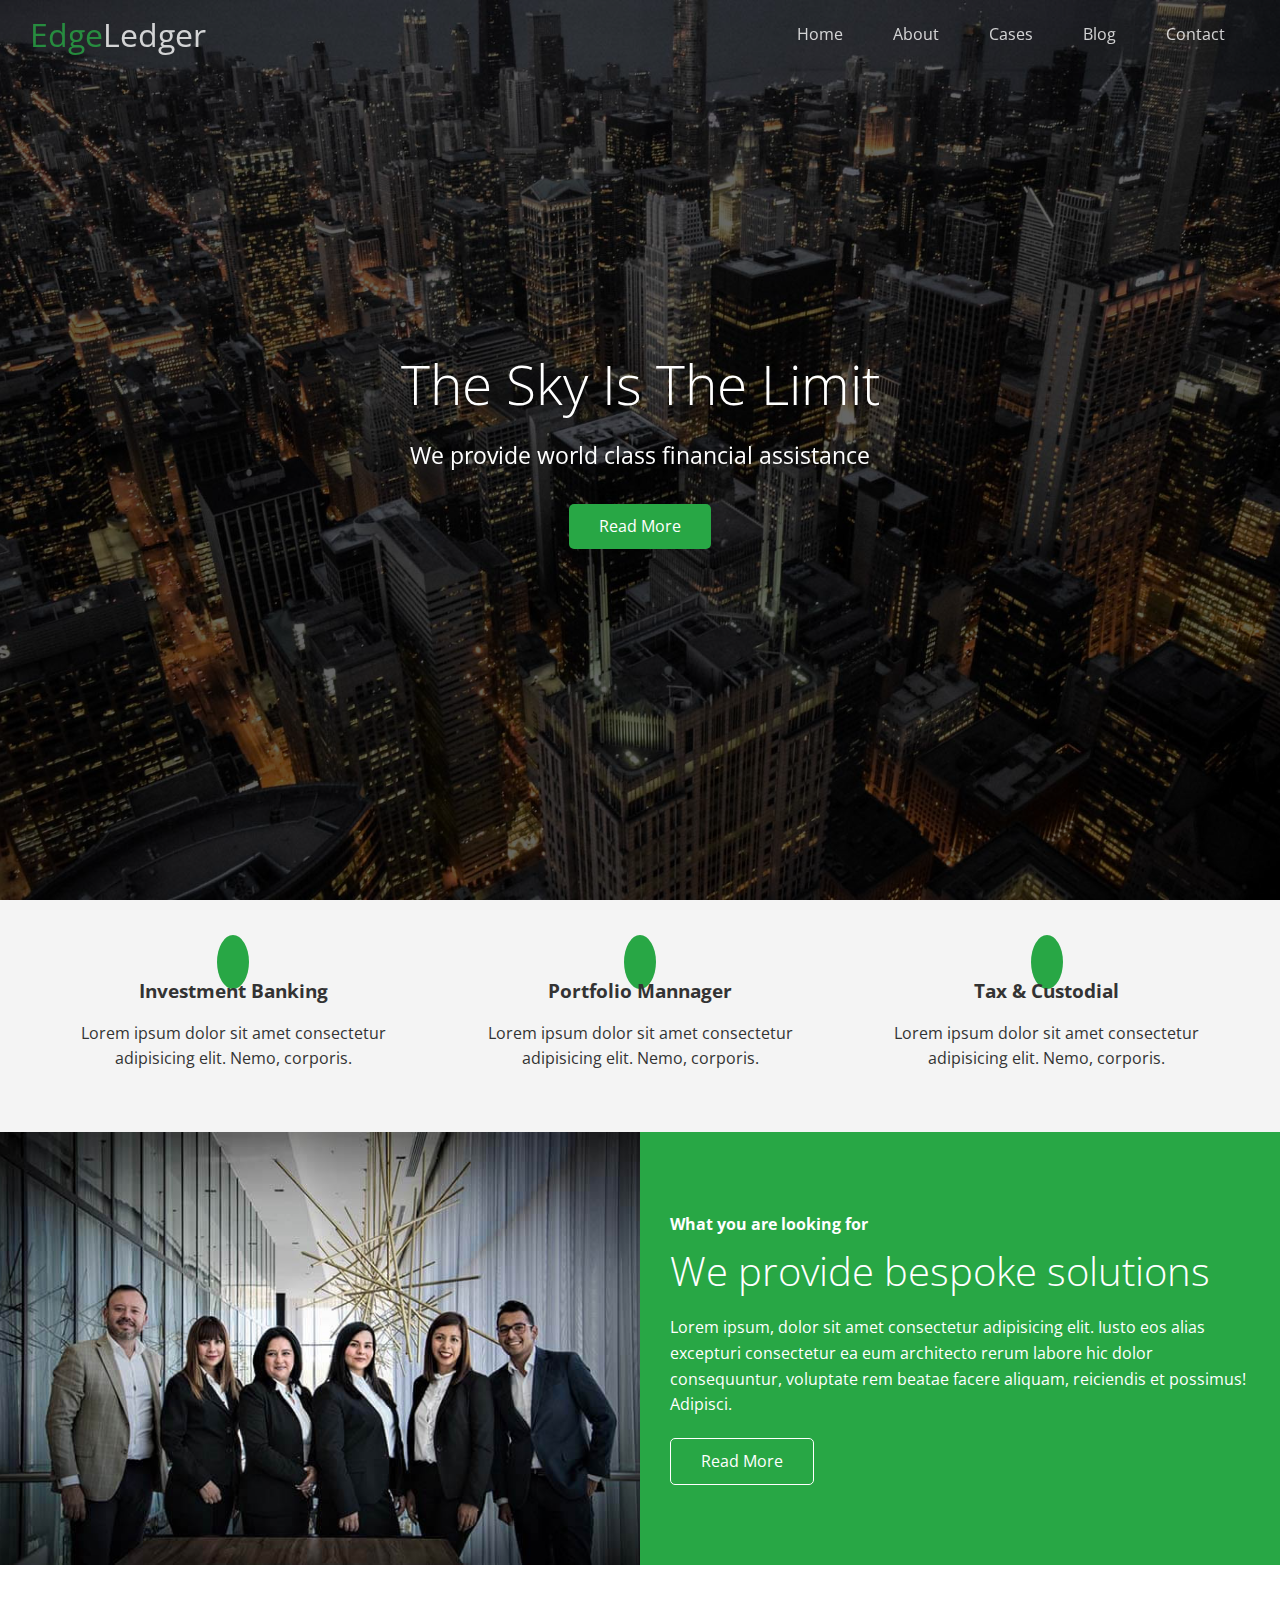
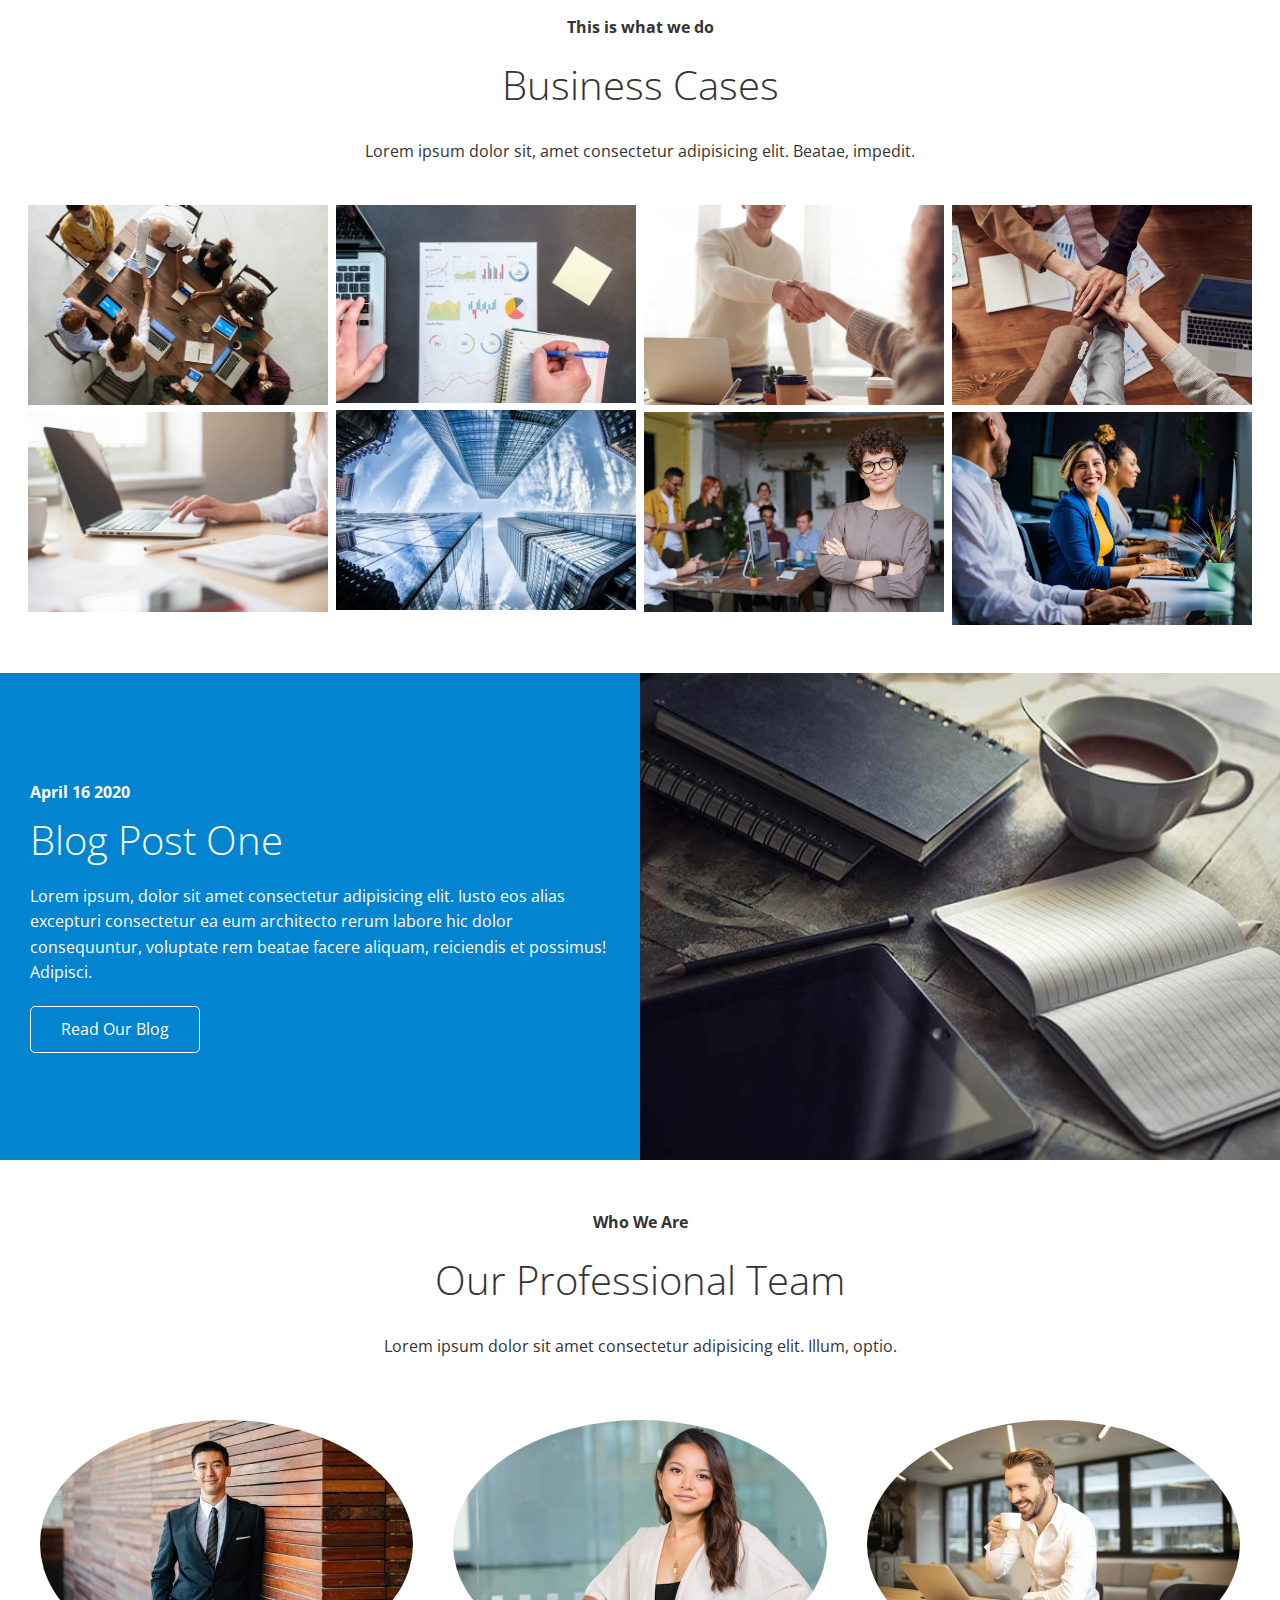
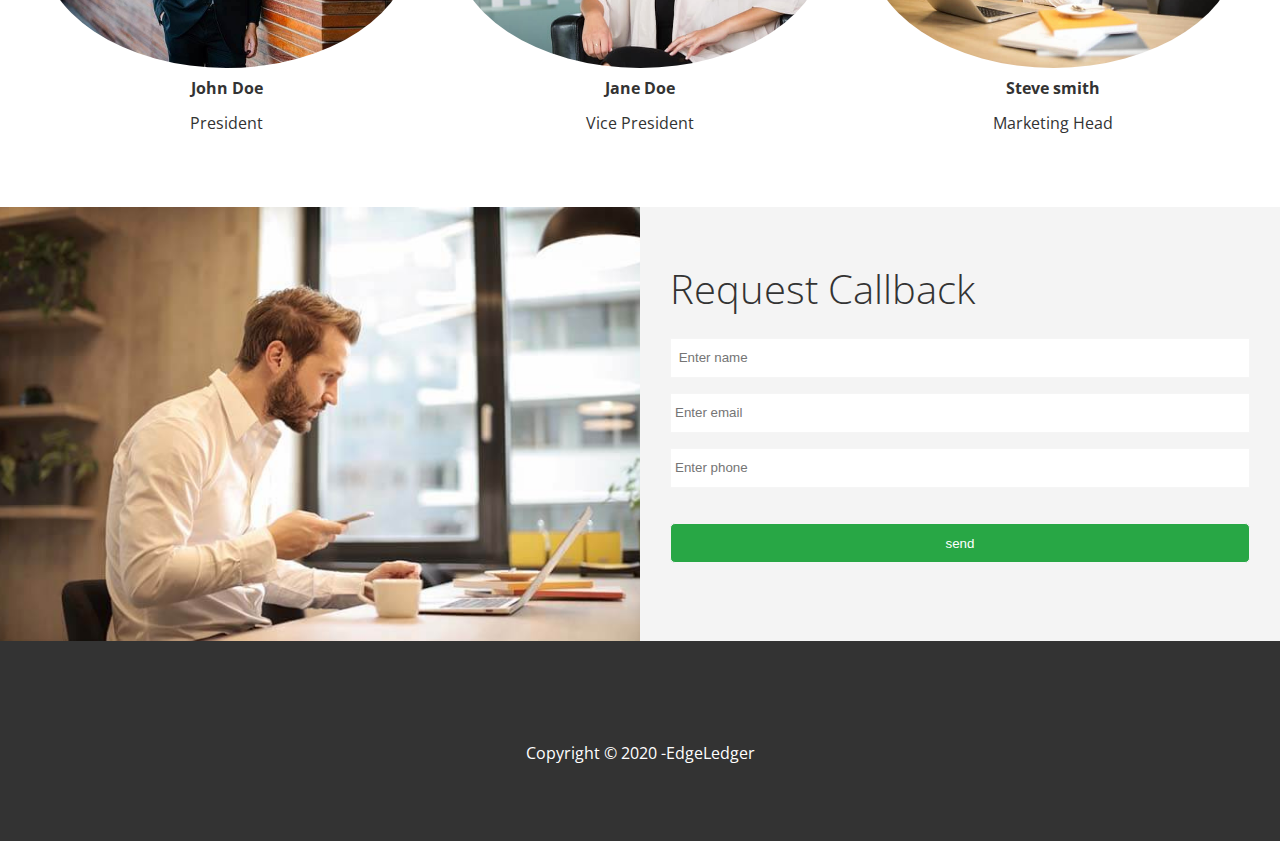
<file: index.html>
<!DOCTYPE html>
<html lang="en">
<head>
    <meta charset="UTF-8">
    <meta http-equiv="X-UA-Compatible" content="IE=edge">
    <meta name="viewport" content="width=device-width, initial-scale=1.0">
    <link rel="shortcut icon"  type="image/x-icon" href="/favicon.ico" />
    <link rel="stylesheet" href="https://cdnjs.cloudflare.com/ajax/libs/font-awesome/5.15.3/css/all.min.css"
        integrity="sha512-iBBXm8fW90+nuLcSKlbmrPcLa0OT92xO1BIsZ+ywDWZCvqsWgccV3gFoRBv0z+8dLJgyAHIhR35VZc2oM/gI1w=="
        crossorigin="anonymous" referrerpolicy="no-referrer" />

    <link rel="stylesheet" href="css/lightbox.min.css">
    <link rel="stylesheet" href="css/utility.css">
    <link rel="stylesheet" href="css/style.css">
    <title>Welcome To EdgeLedger</title>
</head>
<body id="home">
    <header class="hero">
        <div id="navbar" class="navbar top">
            <h1 class="logo">
               <span class="text-primary"> <i class="fas fa-book-open"></i> Edge</span>Ledger
            </h1>
            <nav>
                <ul>
                    <li><a href="#home">Home</a></li>
                        <li><a href="#about">About</a></li>
                            <li><a href="#cases">Cases</a></li>
                                <li><a href="#blog">Blog</a></li>
                                    <li><a href="#contact">Contact</a></li>
                </ul>
            </nav>
        </div>
        <div class="content">
            <h1>The Sky Is The Limit</h1>
            <p>We provide world class financial assistance</p>
            <a href="#about" class="btn"><i class="fas fa-chevron-right"></i>
            Read More</a>
        </div>
    </header>
    <main>
        <!-- About:icons -->
        <section id="about" class="icons bg-light">
            <div class="flex-items">
                <div>
                    <i class="fas fa-university fa-2x"></i>
                    <div>
                        <h3>Investment Banking</h3>
                        <p>Lorem ipsum dolor sit amet consectetur adipisicing elit. Nemo, corporis.</p>
                    </div>
                </div>
                    <div>
                        <i class="fas fa-book-reader fa-2x"></i>
                        <div>
                            <h3>Portfolio Mannager</h3>
                            <p>Lorem ipsum dolor sit amet consectetur adipisicing elit. Nemo, corporis.</p>
                        </div>
                </div>
                <div>
                    <i class="fas fa-pencil-alt fa-2x"></i>
                    <div>
                        <h3>Tax & Custodial</h3>
                        <p>Lorem ipsum dolor sit amet consectetur adipisicing elit. Nemo, corporis.</p>
                    </div>
            </div>
         </div>
            
        </section>
        <!-- About : solution -->
        <section class="solutions flex-columns">
            <div class="row">
                <div class="column">
                    <div class="column-1">
                        <img src="images/home/people.jpg" alt="">

                    </div>
                </div>
                <div class="column">
                    <div class="column-2 bg-primary">
                        <h4>What you are looking for</h4>
                        <h2>We provide bespoke solutions</h2>
                        <p>Lorem ipsum, dolor sit amet consectetur adipisicing elit. Iusto eos alias excepturi consectetur ea eum architecto rerum labore hic dolor consequuntur, voluptate rem beatae facere aliquam, reiciendis et possimus! Adipisci.</p>
                        <a href="#" class="btn btn-outline">
                         <i class="fas fa-chevron"></i>
                        Read More
                       </a>

                    </div>
                </div>
            </div>
        </section>
        <!-- cases -->
        <section id="cases" class="cases flex-grid section-padding">
            <header class="section-header">
                <h4>This is what we do</h4>
                <h2>Business Cases</h2>
                <p>Lorem ipsum dolor sit, amet consectetur adipisicing elit. Beatae, impedit.</p>
            </header>
            <div class="row">
                <div class="column">
                    <a href="images/cases/cases1.jpg" data-lightbox="cases"
                        data-title="Lorem ipsum dolor sit, amet consectetur adipisicing elit. Beatae, impedit.">
                        <img src="images/cases/cases1.jpg" alt="">
                    </a>
        
                    <a href="images/cases/cases2.jpg" data-lightbox="cases"
                        data-title="Lorem ipsum dolor sit, amet consectetur adipisicing elit. Beatae, impedit.">
                        <img src="images/cases/cases2.jpg" alt="">
                    </a>
                </div>
                <div class="column">
                    <a href="images/cases/cases3.jpg" data-lightbox="cases"
                        data-title="Lorem ipsum dolor sit, amet consectetur adipisicing elit. Beatae, impedit.">
                        <img src="images/cases/cases3.jpg" alt="">
                    </a>
                    <a href="images/cases/cases4.jpg" data-lightbox="cases"
                        data-title="Lorem ipsum dolor sit, amet consectetur adipisicing elit. Beatae, impedit.">
                        <img src="images/cases/cases4.jpg" alt="">
                    </a>
                </div>
                <div class="column">
                    <a href="images/cases/cases5.jpg" data-lightbox="cases"
                        data-title="Lorem ipsum dolor sit, amet consectetur adipisicing elit. Beatae, impedit.">
                        <img src="images/cases/cases5.jpg" alt="">
                    </a>
                    <a href="images/cases/cases6.jpg" data-lightbox="cases"
                        data-title="Lorem ipsum dolor sit, amet consectetur adipisicing elit. Beatae, impedit.">
                        <img src="images/cases/cases6.jpg" alt="">
                    </a>
                </div>
                <div class="column">
                    <a href="images/cases/cases7.jpg" data-lightbox="cases"
                        data-title="Lorem ipsum dolor sit, amet consectetur adipisicing elit. Beatae, impedit.">
                        <img src="images/cases/cases7.jpg" alt="">
                    </a>
                    <a href="images/cases/cases8.jpg" data-lightbox="cases"
                        data-title="Lorem ipsum dolor sit, amet consectetur adipisicing elit. Beatae, impedit.">
                        <img src="images/cases/cases8.jpg" alt="">
                    </a>
                </div>
            </div>
        </section>
       
        <!-- Blog section-->
        <section id="blog"  class="blog flex-columns flex-reverse">
            <div class="row">
                <div class="column">
                    <div class="column-1">
                        <img src="images/home/blog.jpg" alt="">
        
                    </div>
                </div>
                <div class="column">
                    <div class="column-2 bg-secondary">
                        <h4> April 16 2020 </h4>
                        <h2>Blog Post One</h2>
                        <p>Lorem ipsum, dolor sit amet consectetur adipisicing elit. Iusto eos alias excepturi consectetur ea
                            eum architecto rerum labore hic dolor consequuntur, voluptate rem beatae facere aliquam, reiciendis
                            et possimus! Adipisci.</p>
                        <a href="blog.html" class="btn btn-outline">
                            <i class="fas fa-chevron"></i>
                            Read Our Blog
                        </a>
        
                    </div>
                </div>
            </div>
        </section>

        <!-- Team -->
        <section id="team" class="team  section-padding">
            <header class="section-header">
                <h4>Who We Are</h4>
                <h2>Our Professional Team</h2>
                <p>Lorem ipsum dolor sit amet consectetur adipisicing elit. Illum, optio.</p>
            </header>
            <div class="flex-items">
                <div>
                    <img src="images/team/person1.jpg" alt="">
                    <h4> John Doe </h4>
                    <p> President </p>
                </div>
                <div>
                    <img src="images/team/person2.jpg" alt="">
                    <h4> Jane  Doe </h4>
                    <p> Vice President </p>
                </div>
                <div>
                    <img src="images/team/person3.jpg" alt="">
                    <h4>Steve smith</h4>
                    <p>Marketing Head</p>
                </div>
            </div>
        </section>
                <!-- Contact -->
                <section id="contact" class="contact flex-columns">
                    <div class="row">
                        <div class="column">
                            <div class="column-1">
                                <img src="images/home/contact.jpg" alt="">
                
                            </div>
                        </div>
                        <div class="column">
                            <div class="column-2 bg-light">
                                <h2>Request Callback</h2>
                               <form action="" class="callback-form">
                                   <div class="form-control">
                                       <label for="name"></label>
                                       <input type="text" name="name" id="name"
                                       placeholder=" Enter name">
                                   </div>
                                    <div class="form-control">
                                        <label for="email"></label>
                                        <input type="email" name="email" id="email" placeholder="Enter email">
                                    </div>
                                    <div class="form-control">
                                        <label for="phone"></label>
                                        <input type="text" name="phone" id="phone" placeholder="Enter phone">
                                    </div>
                                    <input type="submit" value="send" id="submit"
                                    class="btn">
                               </form>
                            </div>
                        </div>
                    </div>
                </section>
        </main>
        <footer class="footer bg-dark">
            <div class="social">
                <a href="#"><i class="fab fa-facebook fa-2x"></i></a>
                <a href="#"><i class="fab fa-twitter fa-2x"></i></a>
                <a href="#"><i class="fab fa-youtube fa-2x"></i></a>
                <a href="#"><i class="fab fa-linkedin fa-2x"></i></a>
            </div>
            <p>Copyright &copy; 2020 -EdgeLedger</p>
        </footer>

        <script src="https://code.jquery.com/jquery-3.6.0.min.js"
            integrity="sha256-/xUj+3OJU5yExlq6GSYGSHk7tPXikynS7ogEvDej/m4=" crossorigin="anonymous"></script>
            <script src="js/lightbox.min.js"></script>
        <script>
            const navbar = document.getElementById('navbar');
            let scrolled = false;

            window.onscroll = function() {
                if(window.pageYOffset > 100) {
                    navbar.classList.remove('top');
                    if(!scrolled) {
                        navbar.style.transform = 'translateY(-70px)';
                    }
                    setTimeout(function(){
                        navbar.style.transform = 'translateY(0)';
                        scrolled = true;
                    }, 200);
                } else {
                    navbar.classList.add('top');
                    scrolled = false;
                }
            };

            // smooth scrolling

            $('#navbar a, .btn') .on('click', function (e){
                if (this.hash !== ''){
                    e.preventDefault();

                    const hash = this.hash; 
                    $('html,body').animate(
                        {
                            scrollTop: $(hash).offset().top - 100,
                        },
                        800
                    );
                }
            });
        </script>
</body>
</html>
</file>
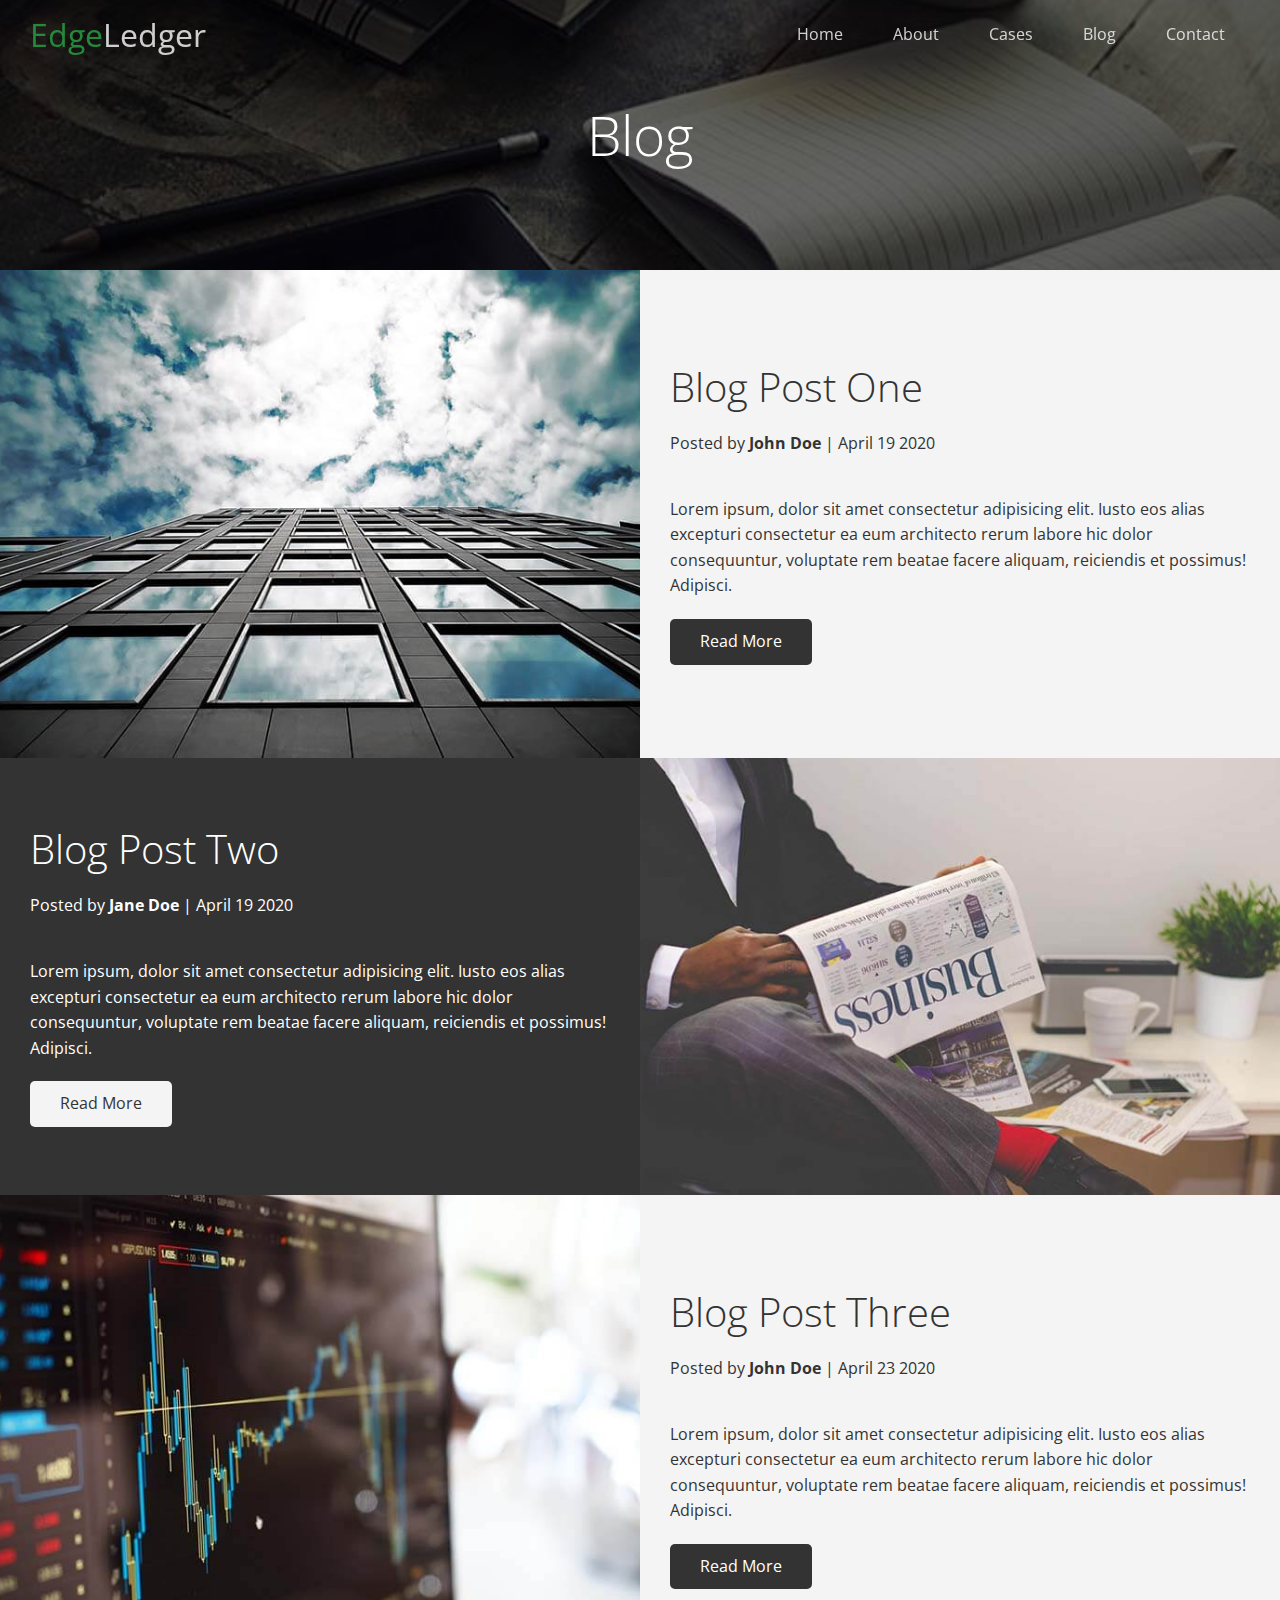
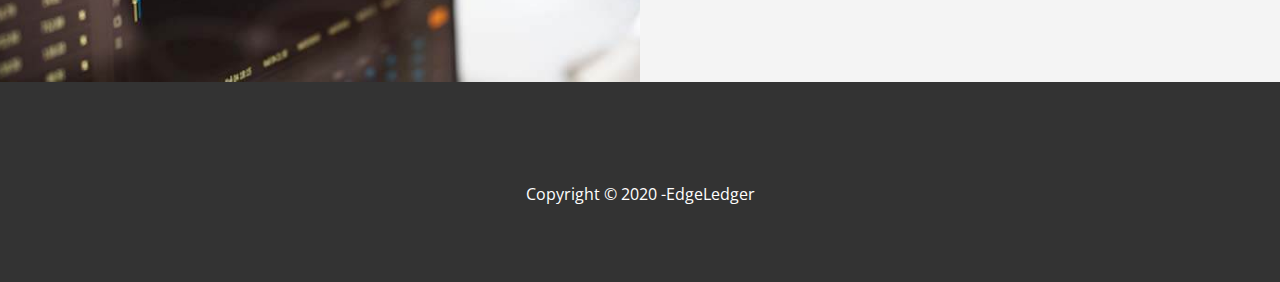
<file: blog.html>
<!DOCTYPE html>
<html lang="en">

<head>
    <meta charset="UTF-8">
    <meta http-equiv="X-UA-Compatible" content="IE=edge">
    <meta name="viewport" content="width=device-width, initial-scale=1.0">
    <link rel="stylesheet" href="https://cdnjs.cloudflare.com/ajax/libs/font-awesome/5.15.3/css/all.min.css"
        integrity="sha512-iBBXm8fW90+nuLcSKlbmrPcLa0OT92xO1BIsZ+ywDWZCvqsWgccV3gFoRBv0z+8dLJgyAHIhR35VZc2oM/gI1w=="
        crossorigin="anonymous" referrerpolicy="no-referrer" />
    <link rel="stylesheet" href="css/utility.css">
    <link rel="stylesheet" href="css/style.css">
    <title>Read Our Blog</title>
</head>

<body id="home">
    <header class="hero blog">
        <div id="navbar" class="navbar top">
            <h1 class="logo">
                <span class="text-primary"> <i class="fas fa-book-open"></i> Edge</span>Ledger
            </h1>
            <nav>
                <ul>
                    <li><a href="#index.html">Home</a></li>
                    <li><a href="index.html#about">About</a></li>
                    <li><a href="index.html#cases">Cases</a></li>
                    <li><a href="index.html#blog">Blog</a></li>
                    <li><a href="index.html#contact">Contact</a></li>
                </ul>
            </nav>
        </div>
        <div class="content">
            <h1>Blog</h1>
          
        </div>
    </header>
    <main>
        <!-- article -->
        <article class=" flex-columns">
            <div class="row">
                <div class="column">
                    <div class="column-1">
                        <img src="images/blog/blog1.jpg" alt="">
        
                    </div>
                </div>
                <div class="column">
                    <div class="column-2 bg-light">
                      
                        <h2>Blog Post One</h2>
                        <p class="meta">
                            <i class="fas fa-user"></i>Posted by <strong>John
                             Doe</strong> | April 19 2020
                        </p>
                        <p>Lorem ipsum, dolor sit amet consectetur adipisicing elit. Iusto eos alias excepturi consectetur ea
                            eum architecto rerum labore hic dolor consequuntur, voluptate rem beatae facere aliquam, reiciendis
                            et possimus! Adipisci.</p>
                        <a href="post.html" class="btn btn-dark">
                            <i class="fas fa-chevron"></i>
                            Read More
                        </a>
        
                    </div>
                </div>
            </div>
        </article>
        <article class="flex-columns flex-reverse">
            <div class="row">
                <div class="column">
                    <div class="column-1">
                        <img src="images/blog/blog2.jpg" alt="">
        
                    </div>
                </div>
                <div class="column">
                    <div class="column-2 bg-dark">
        
                        <h2>Blog Post Two</h2>
                        <p class="meta">
                            <i class="fas fa-user"></i>Posted by <strong>Jane
                                Doe</strong> | April 19 2020
                        </p>
                        <p>Lorem ipsum, dolor sit amet consectetur adipisicing elit. Iusto eos alias excepturi consectetur ea
                            eum architecto rerum labore hic dolor consequuntur, voluptate rem beatae facere aliquam, reiciendis
                            et possimus! Adipisci.</p>
                        <a href="post.html" class="btn btn-light">
                            <i class="fas fa-chevron"></i>
                            Read More
                        </a>
        
                    </div>
                </div>
            </div>
        </article>
        <!-- article -->
        <article class=" flex-columns">
            <div class="row">
                <div class="column">
                    <div class="column-1">
                        <img src="images/blog/blog3.jpg" alt="">
        
                    </div>
                </div>
                <div class="column">
                    <div class="column-2 bg-light">
        
                        <h2>Blog Post Three</h2>
                        <p class="meta">
                            <i class="fas fa-user"></i>Posted by <strong>John
                                Doe</strong> | April 23 2020
                        </p>
                        <p>Lorem ipsum, dolor sit amet consectetur adipisicing elit. Iusto eos alias excepturi consectetur ea
                            eum architecto rerum labore hic dolor consequuntur, voluptate rem beatae facere aliquam, reiciendis
                            et possimus! Adipisci.</p>
                        <a href="post.html" class="btn btn-dark">
                            <i class="fas fa-chevron"></i>
                            Read More
                        </a>
        
                    </div>
                </div>
            </div>
        </article>
    </main>
    
       


    <footer class="footer bg-dark">
        <div class="social">
            <a href="#"><i class="fab fa-facebook fa-2x"></i></a>
            <a href="#"><i class="fab fa-twitter fa-2x"></i></a>
            <a href="#"><i class="fab fa-youtube fa-2x"></i></a>
            <a href="#"><i class="fab fa-linkedin fa-2x"></i></a>
        </div>
        <p>Copyright &copy; 2020 -EdgeLedger</p>
    </footer>
    <script>
        const navbar = document.getElementById('navbar');
            let scrolled = false;

            window.onscroll = function () {
                if (window.pageYOffset > 100) {
                    navbar.classList.remove('top');
                    if (!scrolled) {
                        navbar.style.transform = 'translateY(-70px)';
                    }
                    setTimeout(function () {
                        navbar.style.transform = 'translateY(0)';
                        scrolled = true;
                    }, 200);
                } else {
                    navbar.classList.add('top');
                    scrolled = false;
                }
            };
    </script>
</body>

</html>
</file>
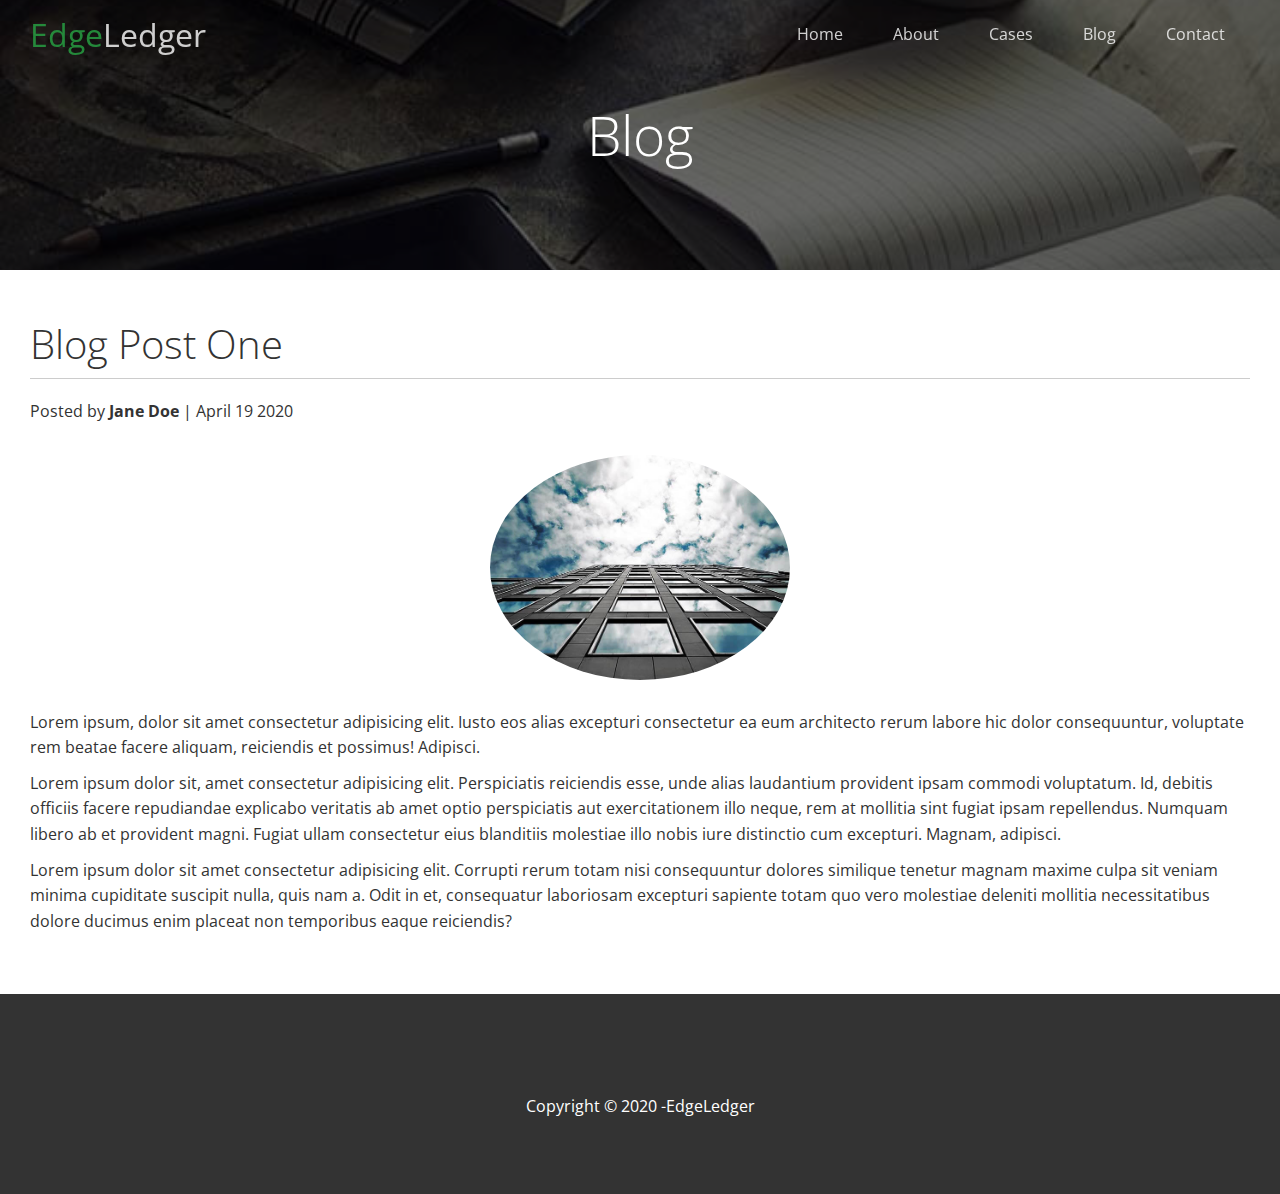
<file: post.html>
<!DOCTYPE html>
<html lang="en">

<head>
    <meta charset="UTF-8">
    <meta http-equiv="X-UA-Compatible" content="IE=edge">
    <meta name="viewport" content="width=device-width, initial-scale=1.0">
    <link rel="stylesheet" href="https://cdnjs.cloudflare.com/ajax/libs/font-awesome/5.15.3/css/all.min.css"
        integrity="sha512-iBBXm8fW90+nuLcSKlbmrPcLa0OT92xO1BIsZ+ywDWZCvqsWgccV3gFoRBv0z+8dLJgyAHIhR35VZc2oM/gI1w=="
        crossorigin="anonymous" referrerpolicy="no-referrer" />
    <link rel="stylesheet" href="css/utility.css">
    <link rel="stylesheet" href="css/style.css">
    <title>Post One</title>
</head>

<body id="home">
    <header class="hero blog">
        <div id="navbar" class="navbar top">
            <h1 class="logo">
                <span class="text-primary"> <i class="fas fa-book-open"></i> Edge</span>Ledger
            </h1>
            <nav>
                <ul>
                    <li><a href="#index.html">Home</a></li>
                    <li><a href="index.html#about">About</a></li>
                    <li><a href="index.html#cases">Cases</a></li>
                    <li><a href="index.html#blog">Blog</a></li>
                    <li><a href="index.html#contact">Contact</a></li>
                </ul>
            </nav>
        </div>
        <div class="content">
            <h1>Blog</h1>

        </div>
    </header>
    <main>
       <section class="post">
           <h2>Blog Post One</h2>
            <p class="meta">
                <i class="fas fa-user"></i>Posted by <strong>Jane
                    Doe</strong> | April 19 2020
            </p>
            <img src="images/blog/blog1.jpg" alt="">
            <p>Lorem ipsum, dolor sit amet consectetur adipisicing elit. Iusto eos alias excepturi consectetur ea
                eum architecto rerum labore hic dolor consequuntur, voluptate rem beatae facere aliquam, reiciendis
                et possimus! Adipisci.</p>
                <p>Lorem ipsum dolor sit, amet consectetur adipisicing elit. Perspiciatis reiciendis esse, unde alias laudantium provident ipsam commodi voluptatum. Id, debitis officiis facere repudiandae explicabo veritatis ab amet optio perspiciatis aut exercitationem illo neque, rem at mollitia sint fugiat ipsam repellendus. Numquam libero ab et provident magni. Fugiat ullam consectetur eius blanditiis molestiae illo nobis iure distinctio cum excepturi. Magnam, adipisci.</p>
                <p>Lorem ipsum dolor sit amet consectetur adipisicing elit. Corrupti rerum totam nisi consequuntur dolores similique tenetur magnam maxime culpa sit veniam minima cupiditate suscipit nulla, quis nam a. Odit in et, consequatur laboriosam excepturi sapiente totam quo vero molestiae deleniti mollitia necessitatibus dolore ducimus enim placeat non temporibus eaque reiciendis?</p>
       </section>
    </main>




    <footer class="footer bg-dark">
        <div class="social">
            <a href="#"><i class="fab fa-facebook fa-2x"></i></a>
            <a href="#"><i class="fab fa-twitter fa-2x"></i></a>
            <a href="#"><i class="fab fa-youtube fa-2x"></i></a>
            <a href="#"><i class="fab fa-linkedin fa-2x"></i></a>
        </div>
        <p>Copyright &copy; 2020 -EdgeLedger</p>
    </footer>
    <script>
        const navbar = document.getElementById('navbar');
            let scrolled = false;

            window.onscroll = function () {
                if (window.pageYOffset > 100) {
                    navbar.classList.remove('top');
                    if (!scrolled) {
                        navbar.style.transform = 'translateY(-70px)';
                    }
                    setTimeout(function () {
                        navbar.style.transform = 'translateY(0)';
                        scrolled = true;
                    }, 200);
                } else {
                    navbar.classList.add('top');
                    scrolled = false;
                }
            };
    </script>
</body>

</html>
</file>
<file: css/utility.css>
/* Text color*/
.text-primary {
    color: #28a745;
}

.text-secondary {
    color: #0284d0;
}

/* Button */
.btn {
    cursor: pointer;
    display: inline-block;
    padding: 10px 30px;
    color: #fff;
    background-color:  #28a745;
    border: none;
    border-radius: 5px;
}

.btn:hover {
    opacity: 0.9;
}


.btn-primary, .bg-primary {
    background: #28a745;
    color: #fff;
}
.btn-secondary, .bg-secondary {
    background:#0284d0;
    color: #fff;
}
.btn-dark, .bg-dark {
    background:#333;
    color: #fff;
}
.btn-light, .bg-light {
    background: #f4f4f4;
    color: #333;
}

.btn-outline {
    background: transparent;
    border: 1px solid #fff;
}

/* Flex items */
.flex-items {
    display: flex;
    text-align: center;
    justify-content: center;
    text-align: center;
    height: 100%;

}

.flex-items > div {
    padding: 20px;
}

/* Flex columns */
.flex-columns.flex-reverse .row{
    flex-direction: row-reverse;
}
.flex-columns .row {
    display: flex;
    flex-direction: row;
    flex-wrap: wrap;
    width: 100%;

}

.flex-columns .column {
    display: flex;
    flex-direction: column;
    flex-basis: 100%;
    flex: 1;
}
.flex-columns .column .column-1, 
.flex-columns .column  .column-2 {
    height: 100%;
}

.flex-columns img {
    width: 100%;
    height: 100%;
    object-fit: cover;
}

.flex-columns .column-2 {
    display: flex;
    flex-direction: column;
    align-items: flex-start;
    justify-content: center;
    padding: 30px;
}

.flex-columns h2 {
    font-size: 40px;
    font-weight: 100; 
}

.flex-columns h4 {
    margin-bottom: 10px;
}

.flex-columns p {
    margin: 20px 0;
}

/* section header */
.section-header {
    padding: 30px;
    display: flex;
    flex-direction: column;
    align-items: center;
    justify-content: center;
    text-align: center;
}

.section-header h2 {
    font-size: 40px;
    margin: 20px 0;
}

.section-padding {
    padding: 20px 20px 40px;
}

/* Flex grid */
.flex-grid .row {
    display: flex;
    flex: wrap;
    padding: 0 4px;
}

.flex-grid .column {
    flex: 25%;
    max-width: 25%;
    padding: 0 4px;

}
</file>
<file: css/style.css>
@import url("https://fonts.googleapis.com/css2?family=Open+Sans:wght@300;400&display=swap");

* {
  box-sizing: border-box;
  padding: 0;
  margin: 0;
}

body {
  font-family: "Open Sans", sans-serif;
  background: #fff;
  color: #333;
  line-height: 1.6;
}

ul {
  list-style: none;
}

a {
  color: #333;
  text-decoration: none;
}

h1,
h2 {
  font-weight: 300;
  line-height: 1.2;
}

p {
  margin: 10px 0;
}

img {
  width: 100%;
}

/* Navbar */
.navbar {
  display: flex;
  align-items: center;
  justify-content: space-between;
  background-color: #333;
  color: #fff;
  opacity: 0.8;
  width: 100%;
  height: 70px;
  position: fixed;
  top: 0px;
  padding: 0 30px;
  transition: 0.5s;
}

.navbar a {
  color: #fff;
  padding: 10px 20px;
  margin: 0 5px;
}
.navbar a:hover {
  border-bottom: #28a745 2px solid;
}

.navbar ul {
  display: flex;
}

.navbar .logo {
  font-weight: 400;
}

.navbar.top {
  background: transparent;
}

/* Header */
.hero {
  background: url("../images/home/showcase.jpg") no-repeat center center/cover;
  height: 100vh;
  position: relative;
  color: #fff;
}

.hero .content {
  display: flex;
  flex-direction: column;
  align-items: center;
  justify-content: center;
  text-align: center;
  height: 100%;
  padding: 0 20px;
}

.hero .content h1 {
  font-size: 55px;
}

.hero .content p {
  font-size: 23px;
  max-width: 600px;
  margin: 20px 0 30px;
}

.hero::before {
  content: "";
  position: absolute;
  top: 0;
  left: 0;
  width: 100%;
  height: 100%;
  background: rgba(0, 0, 0, 0.6);
}

.hero * {
  z-index: 10;
}

.hero.blog {
  background: url("../images/home/blog.jpg") no-repeat center center/cover;
  height: 30vh;
}

/* Icons */
.icons {
  padding: 30px;
}

.icons h3 {
  font-weight: bold;
  margin-bottom: 15px;
}

.icons i {
  background-color: #28a745;
  color: #fff;
  padding: 1rem;
  border-radius: 50%;
  margin-bottom: 15px;
}

.cases img:hover {
  opacity: 0.7;
}

.team img {
  border-radius: 50%;

}

/* callback form */
.callback-form {
  width: 100%;
  padding: 20px 0;
}
.callback-form label {
  display: block;
  margin-bottom: 5px;
}

.callback-form .form-control {
  margin-bottom: 15px;
}

.callback-form input {
  width: 100%;
  padding: 4px;
  height: 40px;
  border: #f5f5f5 1px solid;
}

.callback-form input:focus {
  outline-color: #28a745;
}

.callback-form .btn {
  padding: 12px 0;
  margin-top: 20px;
}

/* Post */
.post {
  padding: 50px 30px;
}
.post h2 {
  font-size: 40px;
  margin-bottom: 20px;
  padding-bottom: 10px;
  border-bottom: #ccc solid 1px;
}
.post .meta {
  margin-bottom: 30px;
}
.post img {
  width: 300px;
  border-radius: 50%;
  display: block;
  margin: 0 auto 30px;
}

/* footer */
.footer {
  display: flex;
  flex-direction: column;
  align-items: center;
  justify-content: center;
  text-align: center;
  height: 200px;
}

.footer a {
  color: #fff;
}

.footer a:hover {
  color: #28a745;
}

.footer .social > * {
  margin-right: 30px;
}

/* Mobile */
@media (max-width: 768px) {
  .navbar {
    flex-direction: column;
    height: 120px;
    padding: 20px;
  }
  .navbar a {
    padding: 10px 10px;
    margin: 0 3px;
  }
  .flex-items {
    flex-direction: column;
  }
  .flex-columns .column,
  .flex-grid .column {
    flex: 100%;
    max-width: 100%;
  }
  .team img {
    width: 70%;
  }
}
</file>
